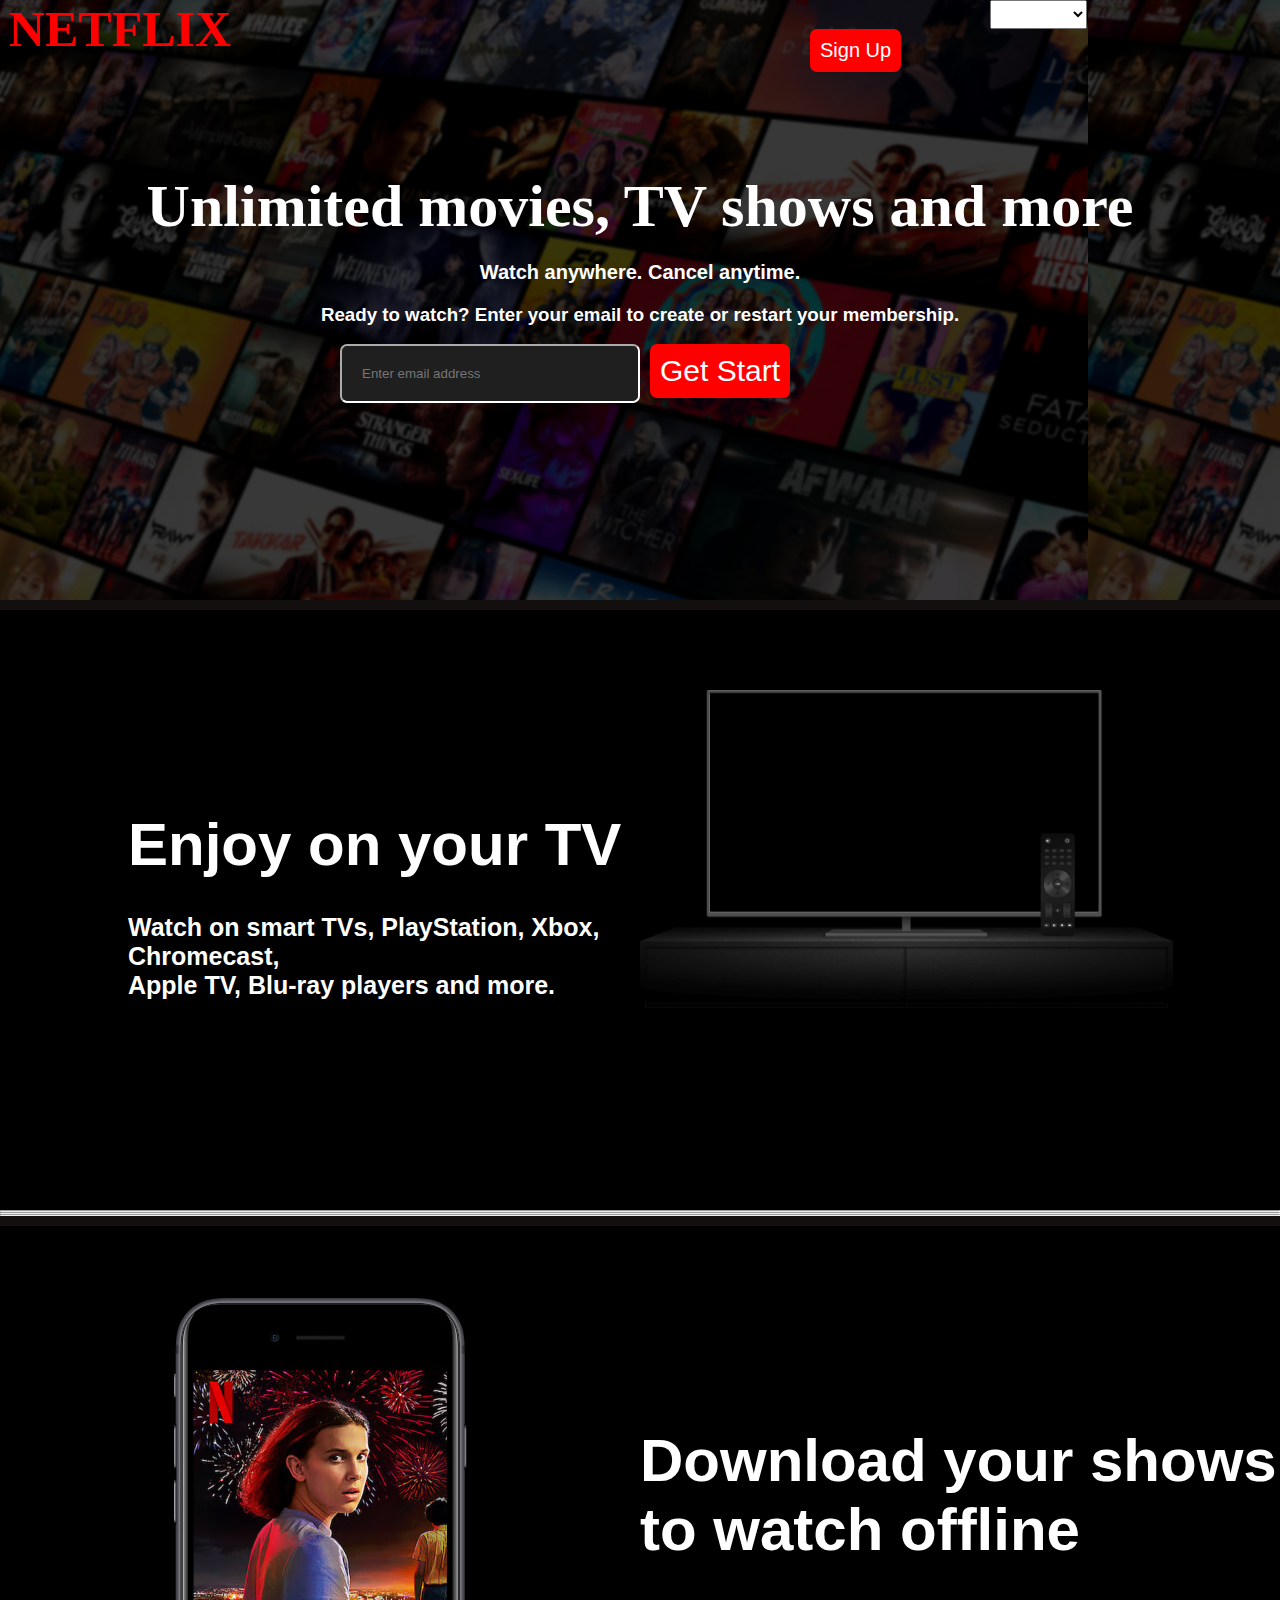
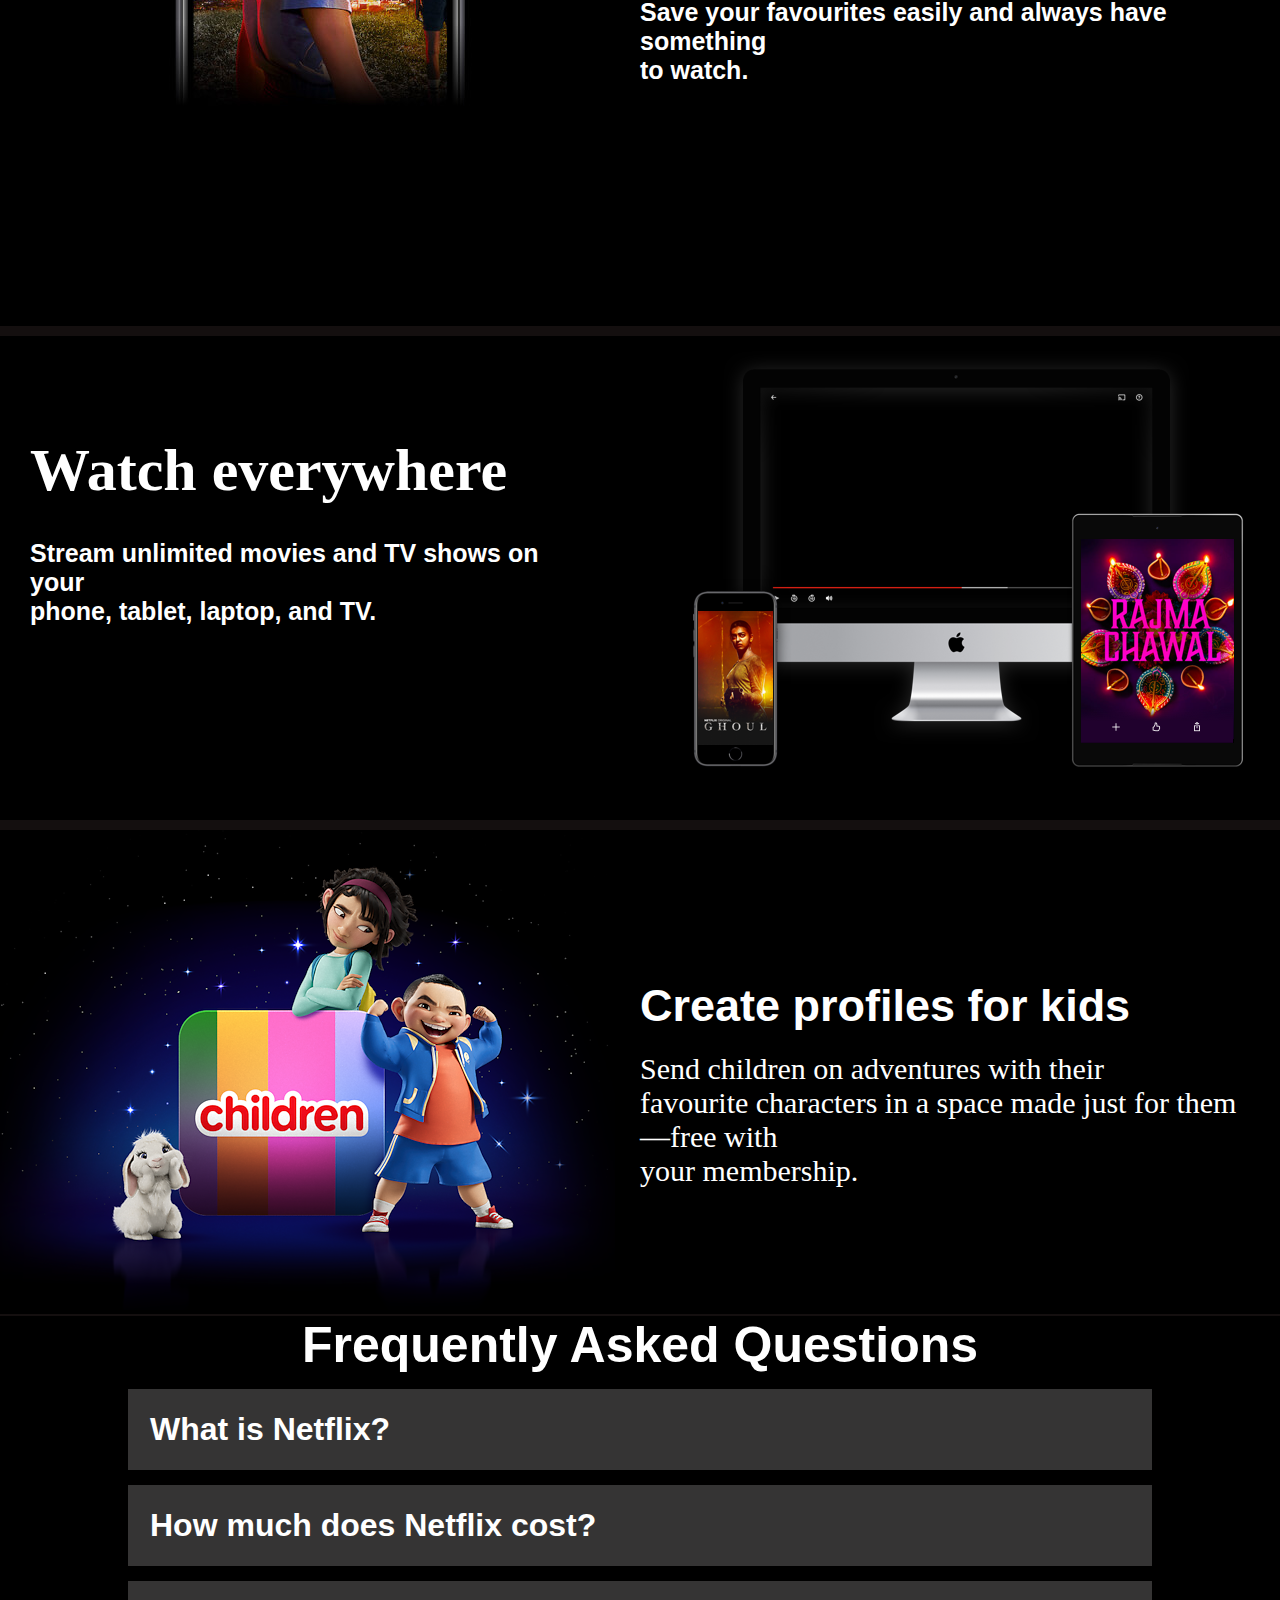
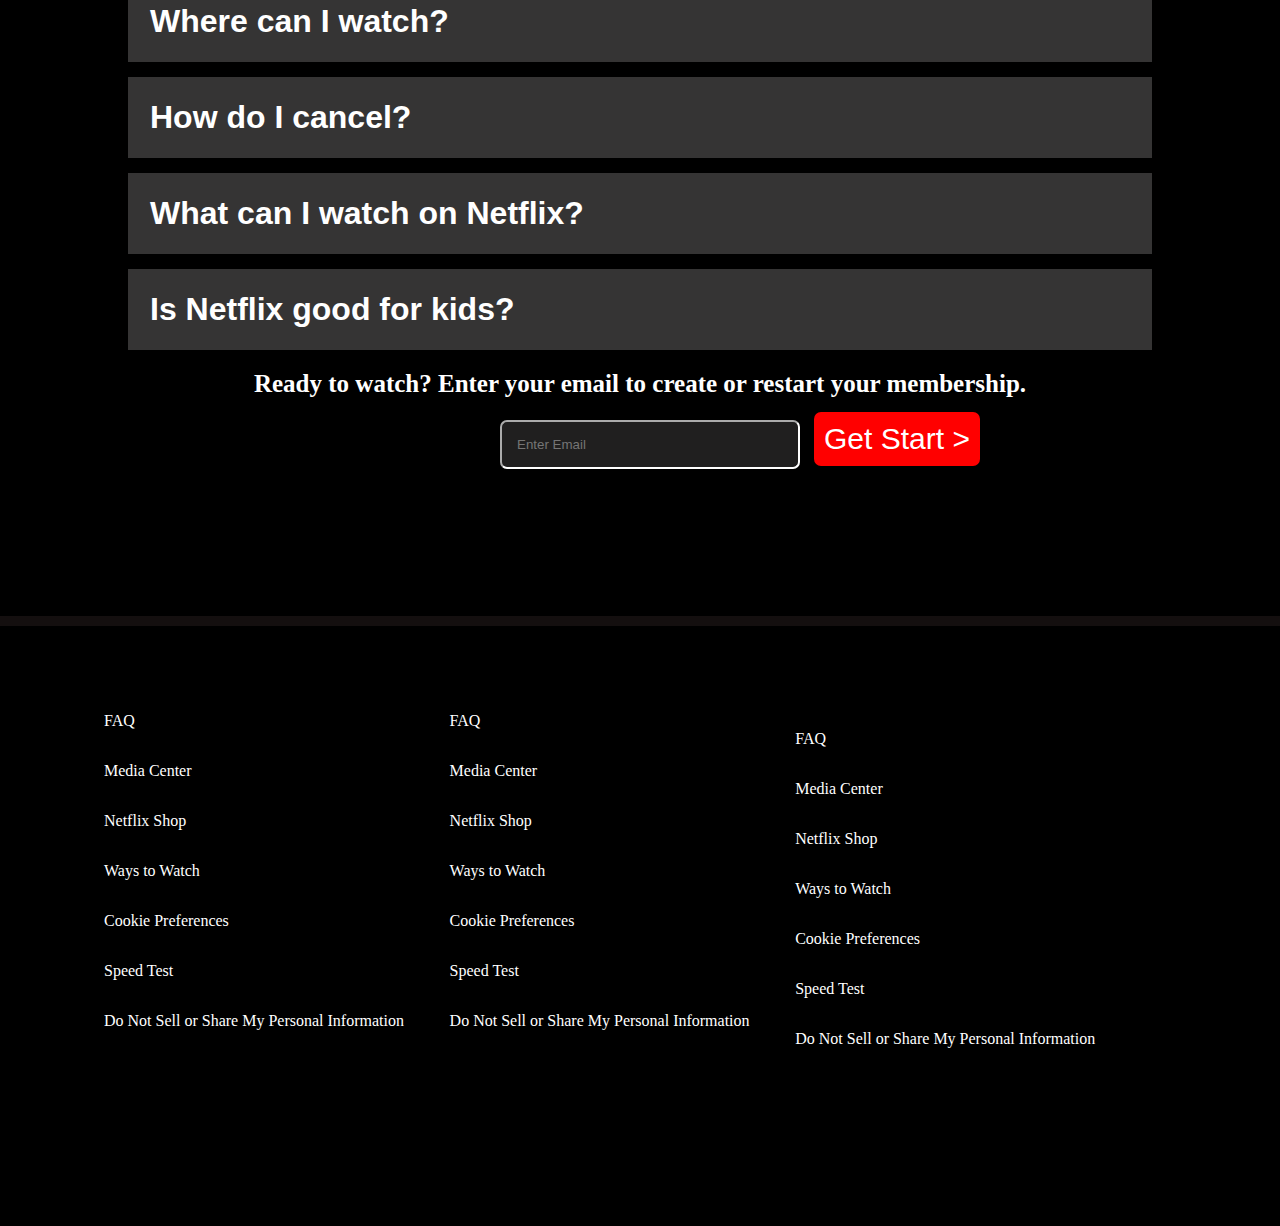
<file: Netflix/index.html>
<!DOCTYPE html>
<html lang="en">
<head>
    <meta charset="UTF-8">
    <meta http-equiv="X-UA-Compatible" content="IE=edge">
    <meta name="viewport" content="width=device-width, initial-scale=1.0">
    <title>netflix</title>
    <link rel="stylesheet" href="style.css">
</head>
<body>
    <div class="r1">
        <div class="c1">
            <h2 style="border-radius: 5px;">NETFLIX</h2>
        </div>
        <div class="c2">
            <select class="btn1" name="Language" id="">Language
                
                <option value="English"></option>
                <option value="Hindi"></option>
                
                
            </select>
           <button class="btn2">Sign Up</button>
        </div>
        <br> 
        <br>
        <br>
        <br>
        <div class="c3">
        <h1>Unlimited movies, TV shows and more</h1>
        <h2> Watch anywhere. Cancel anytime.</h2>
        <h3>Ready to watch? Enter your email to create or restart your membership.</h3>
        <br/>
        <div style="width:50%;text-align: right;"><input class="ip" type="email" placeholder="Enter email address" /></div>
        <div style="width:50%;text-align: left;padding-left:10px"><button class="btn3" >Get Start</button></div>
        
        
        </div>
    </div>
   
    
    
    <div class="r2">
        <div class="c4">
            <h1>Enjoy on your TV</h1>
            <br>
            <p>Watch on smart TVs, PlayStation, Xbox, Chromecast,
            <br> Apple TV, Blu-ray players and more.</p>

        </div>
        <div class="c5">
            <img src="image/tv.png" alt="" height="400px">
        </div>

    </div>
<hr>
<hr>
<hr>
      
    <div class="r3">
        <div class="c6">
           <img src="image/mobile-0819.jpg" alt="">
        </div>
        <div class="c7">
            <h1>Download your shows <br> to watch offline</h1>
            <br>
            <p>Save your favourites easily and  always have something <br> to watch.
            </p>
        </div>
    </div>

    <div class="r4">
        <div class="c8">
            <h1>Watch everywhere</h1>
            <br>
            <p>Stream unlimited movies and TV shows on your <br> phone, tablet, laptop, and TV.</p>
        </div>
        <div class="c9">
            <img src="image/device-pile-in.png" alt="">
        </div>
    </div>

    <div class="r5">
        <div class="c10">
            <img src="image/kid.png" alt="">
        </div>
        <div class="c11">
            <h1>Create profiles for kids</h1>
            <p>
                Send children on adventures with their  <br> favourite characters in a space made just for them—free with <br> your membership.
            </p>
        </div>
    </div>

<!------footer------->
        <div class="r6">
            <h1>Frequently Asked Questions</h1>

            <div class="c12">
                <h1>What is Netflix?</h1>
            </div>
            <div class="c12">
                <h1>How much does Netflix cost?</h1>
            </div>
            <div class="c12">
                <h1>Where can I watch?</h1>
            </div>
            <div class="c12">
                <h1>How do I cancel?</h1>
            </div>
            <div class="c12">
                <h1>What can I watch on Netflix?</h1>
            </div>
            <div class="c12">
                <h1>Is Netflix good for kids?</h1>
            </div>


            <div class="c13">
                <h3>Ready to watch? Enter your email to create or restart your membership.</h3>
                <input placeholder="Enter Email" class="email" type="email">
                <button class="btn4">Get Start ></button>
            </div>
        </div>
      
                <div class="r7">
                Questions? Call 1-844-505-2993

            <div class="c14">
                <ul>
                    <li>FAQ</li>
                    <li>Media Center</li>
                    <li>Netflix Shop</li>
                    <li>Ways to Watch</li>
                    <li>Cookie Preferences</li>
                    <li>Speed Test</li>
                    <li>Do Not Sell or Share My Personal Information</li>
                </ul>
            </div>
            <div class="c14">
                <ul>
                    <li>FAQ</li>
                    <li>Media Center</li>
                    <li>Netflix Shop</li>
                    <li>Ways to Watch</li>
                    <li>Cookie Preferences</li>
                    <li>Speed Test</li>
                    <li>Do Not Sell or Share My Personal Information</li>
                </ul>
            </div> 
            <div class="c14">
                <ul>
                    <li>FAQ</li>
                    <li>Media Center</li>
                    <li>Netflix Shop</li>
                    <li>Ways to Watch</li>
                    <li>Cookie Preferences</li>
                    <li>Speed Test</li>
                    <li>Do Not Sell or Share My Personal Information</li>
                </ul>
            </div>
        </div>
</body>
</html>
</file>
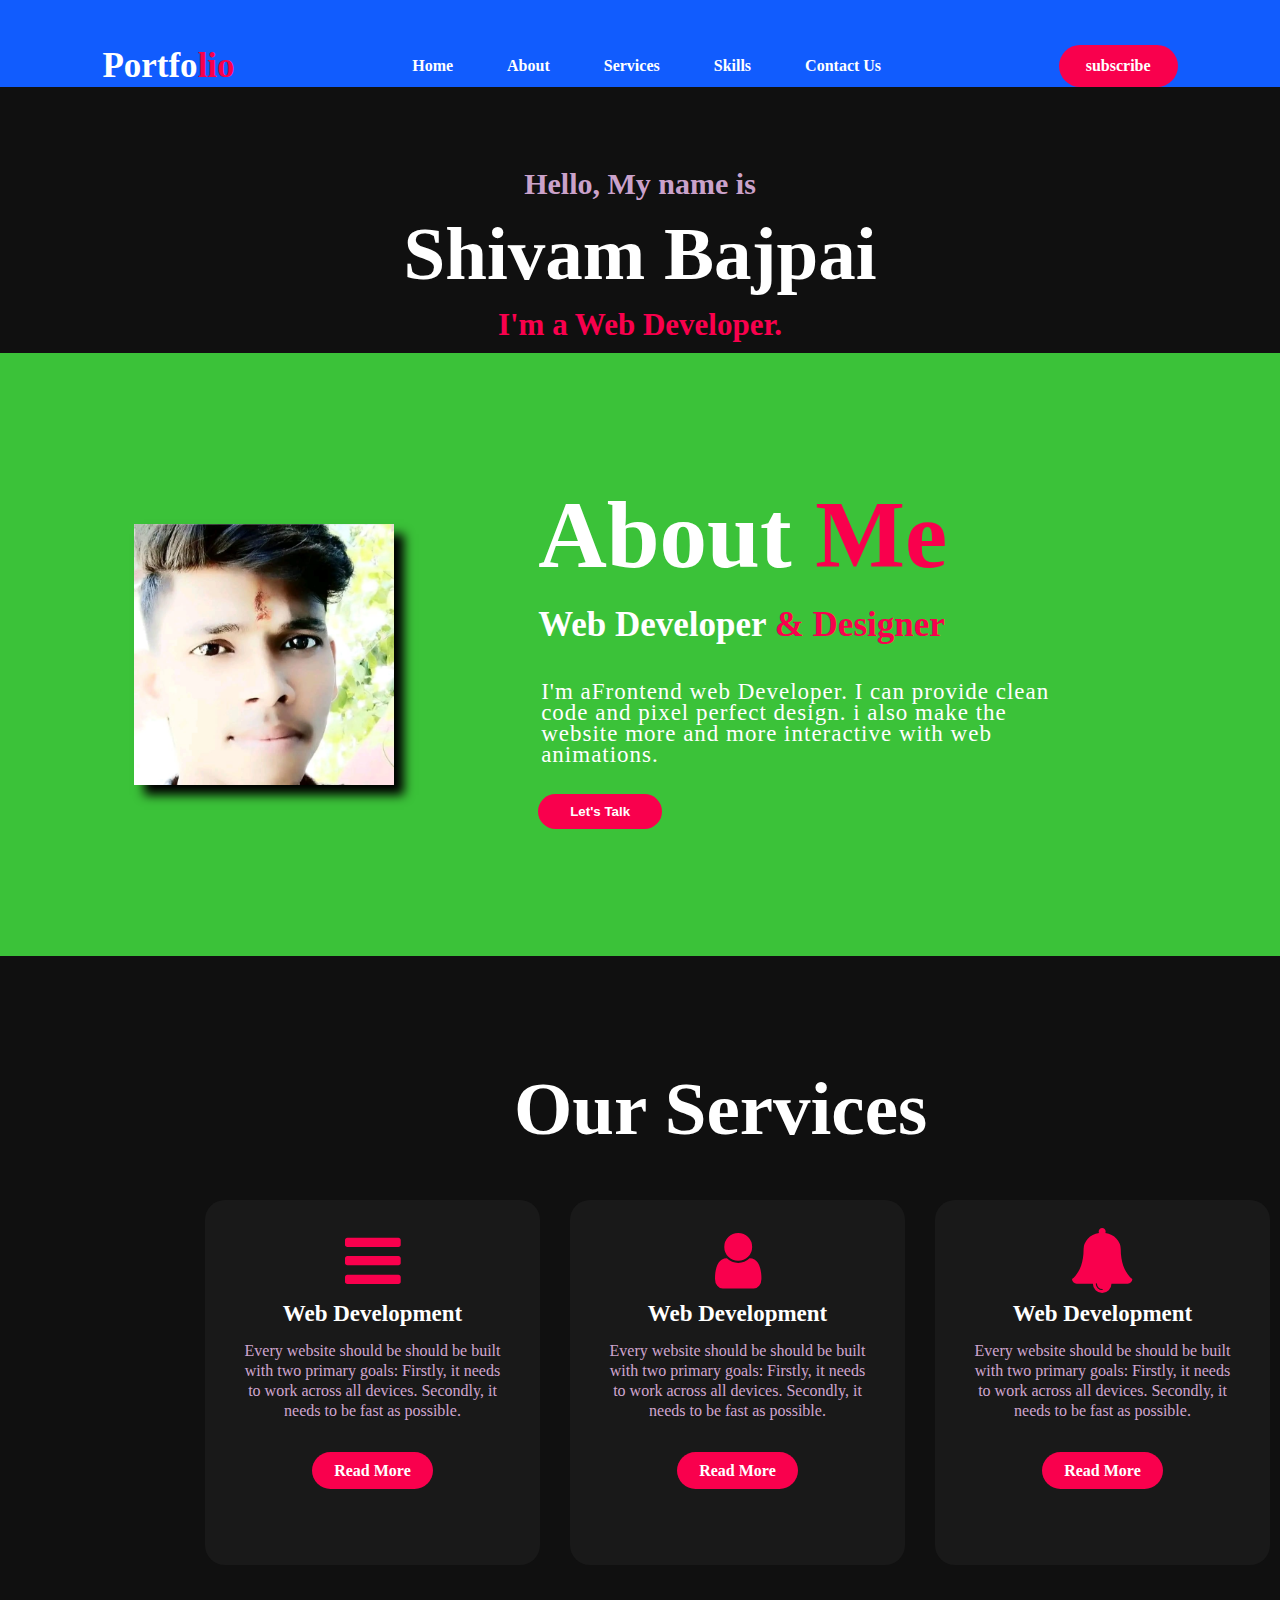
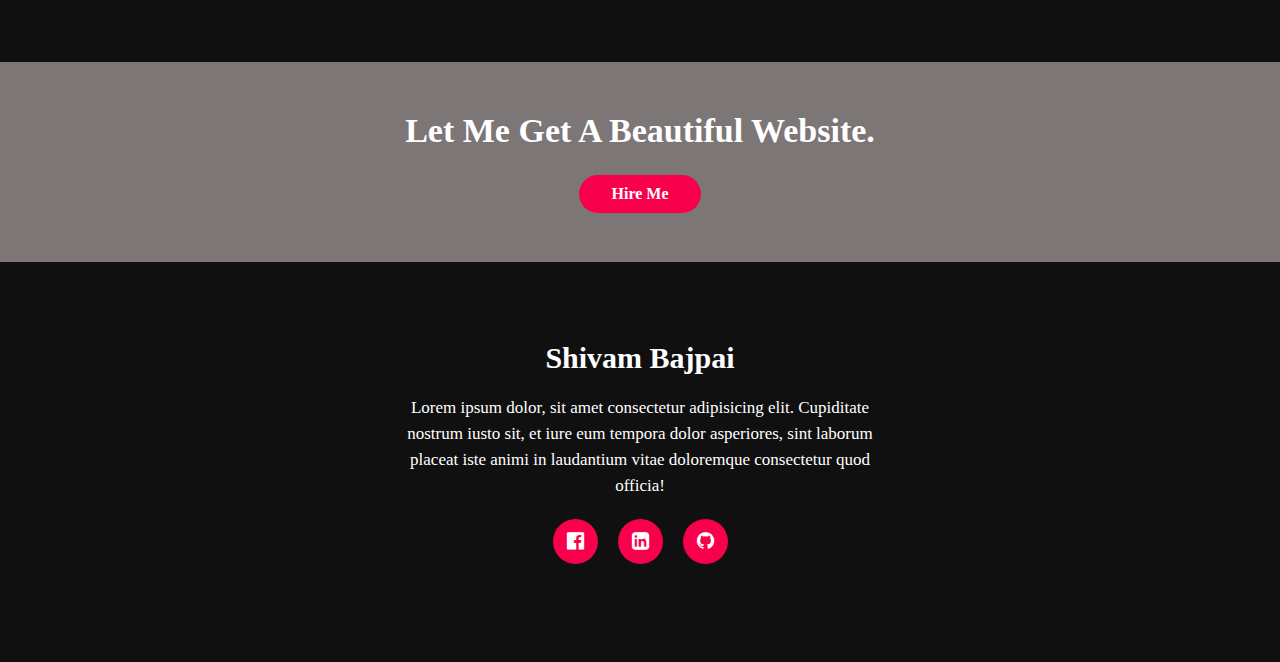
<file: portfolio/index.html>
<!DOCTYPE html>
<html lang="en">
<head>
    <meta charset="UTF-8">
    <meta http-equiv="X-UA-Compatible" content="IE=edge">
    <meta name="viewport" content="width=device-width, initial-scale=1.0">
    <title>Protfolio</title>
    <link rel="stylesheet" href="style.css">

   
    <link rel="stylesheet" href="https://cdnjs.cloudflare.com/ajax/libs/font-awesome/4.7.0/css/font-awesome.min.css"> 

</head>
<body>
        <div class="hero">
         <nav>
           <h2 class="logo">Portfo<span>lio</span></h2>
            <ul>
                <li><a href="#">Home</a></li>
                <li><a href="#">About</a></li>
                <li><a href="#">Services</a></li>
                <li><a href="#">Skills</a></li>
                <li><a href="#">Contact Us</a></li>
             </ul>
             <a href="#" class="btn">subscribe</a>
          </nav>
        </div>
    <div class="r2">
         <div class="content">
            <h4>Hello, My name is </h4>
            <h1>Shivam Bajpai</h1>
            <h3>I'm a Web Developer.</h3>
          </div>
    </div>



    <!----About section -->
    

    
   <div class="about">
      <div class="main">
         <img class="backimg" src="img1.jpg" alt="img">
            <div class="about-text">
                <h2> About <span>Me</span></h2>
             <h5>Web Developer <span>& designer</span></h5>
              <p>
                   I'm aFrontend web Developer. I can provide clean code and pixel perfect design. i   also make the website more and more interactive with web animations.
              </p>
              <button type="button">Let's Talk</button>
             </div>
        </div>
    </div>

    <!----service section start-->
    <div class="service">
        <div class="title">
            <h2>Our Services</h2>
        </div>
        <div class="box">
            <div class="card">
                <i class="fa fa-bars"></i>
                <h5>Web Development</h5>
                <div class="pra">
                    <p>
                        Every website should be should be built with two primary goals: Firstly, it needs to work across all devices. Secondly, it needs to be fast as possible.
                    </p>
                    <p style="text-align: center;">
                        <a class="button" href="">Read More</a>

                    </p>
                </div>
            </div>
            <div class="card">
                <i class="fa fa-user"></i>
                <h5>Web Development</h5>
                <div class="pra">
                    <p>
                        Every website should be should be built with two primary goals: Firstly, it needs to work across all devices. Secondly, it needs to be fast as possible.
                    </p>
                    <p style="text-align: center;">
                        <a class="button" href="">Read More</a>

                    </p>
                </div>
            </div>
            <div class="card">
                <i class="fa fa-bell"></i>
                <h5>Web Development</h5>
                <div class="pra">
                    <p>
                        Every website should be should be built with two primary goals: Firstly, it needs to work across all devices. Secondly, it needs to be fast as possible.
                    </p>
                    <p style="text-align: center;">
                        <a class="button" href="">Read More</a>

                    </p>
                </div>
            </div>
        </div>
    </div>

    <!--------Contact me-->
    <div class="con">
        <p>Let Me Get A Beautiful Website.</p>
        <a class="button-two" href="#">Hire Me </a>
    </div>
<!-----footer start-->
<footer>
  <p>Shivam Bajpai

    
  </p>
   <p>Lorem ipsum dolor, sit amet consectetur adipisicing elit. Cupiditate nostrum iusto sit, et iure eum tempora dolor asperiores, sint laborum placeat iste animi in laudantium vitae doloremque consectetur quod officia!</p>
   <div class="social">
    <a href=""><i class="fa fa-facebook-official"></i></a>
    <a href=""><i class="fa fa-linkedin-square"></i></a>
    <a href=""><i class="	fa fa-github"></i></a>
</footer>

</body>
</html>
</file>
<file: Netflix/style.css>
*{
    margin: 0%;
    box-sizing: border-box;
}
body{
    background-color: rgb(20, 15, 15);
}
div{
    float: left;
}
.r1{
    width: 100%;
    background-image: url('image/tv1.png');
    height: 600px;
}
.c1{
    width: 50%;
}
.c1 h2{
     text-align: center;
     color: red;
     font-size: 50px;
     font-weight: bold;
     padding-right: 400px;
}

.c2{
    width:50%;
}

.btn1{
    margin-left: 350px;
    padding: 5px;
    padding-left: 70px;
    color: black;
}

.btn1:hover{
    cursor: pointer;
    
}

.btn2{
    background-color:red;
    color: white;
    border-radius: none;
    font-size: 20px;
    margin-left: 170px;
    border-radius: 7px;
    border: none;
    padding: 10px;

}

.btn2:hover{
    cursor: pointer;
    
}

.c3{
    text-align: center;
    width: 100%;
    padding-top: 100px;
    color: white;
    font-family: 'Gill Sans', 'Gill Sans MT', Calibri, 'Trebuchet MS', sans-serif;
    letter-spacing: 0px;
}


.c3 h1{
    font-size: 60px;
    font-weight: bold;
font-family: arial black;

}

.c3 h2{
    font-size: 30px;
    padding: 20px;
    font-family: 'Gill Sans', 'Gill Sans MT', Calibri, 'Trebuchet MS', sans-serif;
    


}

.c3 h2{
    font-size: 20px;
    padding: 20px;
    font-family: 'Gill Sans', 'Gill Sans MT', Calibri, 'Trebuchet MS', sans-serif;
    

}
.ip{
    width: 300px;
    padding: 20px;
       border-radius: 7px;
        background-color: rgb(32, 31, 31);
        border-color: white;
    
}
.btn3{
    font-size: 30px;
    color: white;
    background-color: red;
    padding: 10px;
    border: none;
    border-radius: 7px;
    
}

.btn3:hover{
    cursor: pointer;

}
.h4{
    background-color: black;
}
.r2{
    width: 100%;
    background: black;
    height: 600px;
    margin-top: 10px;

}
.c4{
    width: 40%;
    text-align:left;
    color: white;
    padding-top: 200px;
    font-size: 30px;
    margin-left: 10%;
    font-family: 'Gill Sans', 'Gill Sans MT', Calibri, 'Trebuchet MS', sans-serif;



}
.c4 p{
    font-size: 25px;
    font-weight: bold;
    font-family: 'Gill Sans', 'Gill Sans MT', Calibri, 'Trebuchet MS', sans-serif;





}
.c5{
    width: 50%;
}


.r3{
    width: 100%;
    background: black;
    height: 700px;
    margin-top: 10px;

}
.c7{
    width: 50%;
    text-align: left;
    padding-top: 200px;
    font-size: 30px;
    color: white;
    font-family: 'Gill Sans', 'Gill Sans MT', Calibri, 'Trebuchet MS', sans-serif;
    


}
.c7 p{
    font-weight: bold;
    font-size: 25px;
    font-family: 'Gill Sans', 'Gill Sans MT', Calibri, 'Trebuchet MS', sans-serif;


}
.r4{
    width: 100%;
    background-color: black;
    margin-top: 10px;
}
.c8{
    width: 40%;
    text-align:left;
    color: white;
    padding-top: 100px;
    font-size: 30px;
    margin-left: 30px;
   
}

.c8 p{
    font-size: 25px;
    color: white;
font-weight: bold;
font-family: 'Gill Sans', 'Gill Sans MT', Calibri, 'Trebuchet MS', sans-serif;
 

}
.c9{
    width: 50%;
    float: right;
}
.r5{
    width: 100%;
    background-color: black;
    margin-top: 10px;
}
.c10{
    width:50%;

}
.c11{
    width: 50%;
}
.c11 h1{
    color: white;
    font-weight: bold;
    margin-top: 150px;
    text-align: left;
    font-size: 45px;
    font-family: 'Gill Sans', 'Gill Sans MT', Calibri, 'Trebuchet MS', sans-serif;

}

.c11 p{
    color: white;
    font-size: 30px;
    text-align: left;
    margin-top: 20px;
    padding-right: 20px;
}

.r6{
   width: 100%;
    background-color: black;
    margin-top: 2px;
    height: 900px;
}
.r6 > h1{
    color: white;
    text-align: center;
    font-size: 50px;
    font-weight: bold;
    font-family: 'Gill Sans', 'Gill Sans MT', Calibri, 'Trebuchet MS', sans-serif;
    
}


.c12{
    width:80%;
    margin-left:10%;
    background-color: rgb(53, 52, 52);
    margin-top: 15px;
    margin-right:10%;

}
.c12:hover{
    background-color: gray;
    cursor: pointer;

}
.c12 h1{
    text-align: left;
    padding-left: 20px;
    color: white;
    padding: 22px;
    font-family: 'Gill Sans', 'Gill Sans MT', Calibri, 'Trebuchet MS', sans-serif;
}
.c13{
    width: 100%;
    margin-top: 5px;
}
.c13 >h3{
    text-align: center;
    color: white;
    margin-top: 15px;
    font-size: 25px;

}
.email{
    width: 300px;
    padding: 15px;
    margin-left: 500px;
    margin-top: 22px;
    border-radius: 7px;
    background-color: rgb(32, 31, 31);
    border-color: white;
}
.btn4{
    font-size: 30px;
    color: white;
    background-color: red;
    padding: 10px;
    border: none;
    border-radius: 7px;
    margin-top: 50px;
    margin: 10px;
}

.r7{
    width: 100%;
    background-color: black;
    height: 600px;
    margin-top: 10px;
    padding-right: 5%;
    padding-left: 5%;
}
.r3 > h3{
    color: white;
    margin: 50px;

}
.c14{
    width: 30%;
    padding-top: 20px;
    margin-top: 50px;
}
.c14 ul > li{
     color: white;
     list-style: none;
     line-height: 50px;
     border-bottom: 2px;
     border-color: white
     
}
</file>
<file: portfolio/style.css>
*{
    padding: 0%;
    margin: 0%;
    box-sizing: border-box;
}
div{
    float: left;

}
.hero{
    width: 100%;
    background-color: #115cfe;

    

}
nav{
    display: flex;
    align-items: center;
    justify-content: space-between;
    padding-top: 45px;
    padding-left: 8%;
    padding-right: 8%;

}
.logo{
    color: white;
    font-size: 35px;
    letter-spacing: ;
}
span{
    color: #f9004d;
}
nav ul li {
    list-style-type: none;
    display: inline-block;
    padding: 10px 25px;
}
nav ul li a{

    color: white;
    text-decoration:none ;
    font-weight: bold;
    text-transform: capitalize;
}
nav ul li a:hover{
    color: #f9004d;
    transition: .4s;
}
.btn{
    background-color: #f9004d;
    color: white;
    text-decoration: none;
    border: 2px solid transparent;
    font-weight: bold;
    padding: 10px 25px;
     border-radius:30px ;
    transition: transfrom .4s;
}
.btn:hover{
    transform: scale(1.2);
}
.r2{
    width: 100%;
    background-color: #101010;
}
.content{
    width: 100%;
    transform: translate(-0%);
    text-align: center;
    margin-top: 70px;
}


h1{
    color: white;
    margin: 10px 0px 10px;
    font-size: 75px;
}
h3{
    color:#f9004d ;
    font-size: 31px;
    margin-bottom: 10px;
}
h4{
    color: #fcfc;
    letter-spacing: 0px;
    font-size: 30px;
    margin-top: 10px;
}


.about{
    width: 100%;
    padding: 127px 62px;
    background-color:#3bc239;
    color: white;
}

.about-text{
    width: 550px;

}
.main{
    width: 1130px;
    max-width: 95%;
    margin: 0 auto;
    display: flex;
    align-items: center;
    justify-content: space-around;
}
.about-text h2{
    color: white;
    font-size: 95px;
    text-transform: capitalize;
    margin-bottom: 23px;
    padding-right: 10px;
}
.about-text h5{
    color: white;
    letter-spacing:0px;
    line-height: 24px;
    font-size: 35px;
    text-transform: capitalize;
}
.about-text p{
    color: white;
    letter-spacing: 1px;
    line-height: 21px;
    font-size: 23px;
    margin-bottom: 14px;
    padding:3px;
    padding-top: 30px;
    padding-bottom: 15px;
}
button{
    background-color: #f9004d;
    color: white;
    text-decoration: none;
    border:2px solid transparent;
    font-weight: bold;
    padding: 8px 30px;
    border-radius: 25px;
    transition: .45s;
}
button:hover{
    background-color: transparent;
    border: 2px solid #f9004d;
    cursor:pointer;
}
.backimg{
    border: #191919;
    box-shadow:10px 10px 10px #000;
     height: auto;
     width: 260px;
    
}
.service{
    background: #101010;
    width: 100%;
    padding: 80px 190px;
}
.title h2{
   color: white;
   font-size: 75px;
   width: 1130px;
   margin: 30px 324px;
}
.box{
    display: flex;
    justify-content: center;
    align-items: center;
    min-height: 400px;

}
.card{
    height: 365px;
    width: 335px;
    padding: 20px 35px;
    background: #191919;
    border-radius: 20px;
    margin: 15px;
    position: relative;
    overflow: hidden;
    text-align: center;
}
.card i{
    font-size: 65px;
    text-align: center;
    margin: 8px 29px;
    color: #f9004d;
}
h5{
    color: white;
    font-size: 23px;
    margin-bottom: 14px;
}
.pra p{
    color: #fcfc;
    line-height: 20px;
    margin-bottom: 40px;
}
.card .button{
    background-color: #f9004d;
    color: white;
    text-decoration: none;
    border:2px solid transparent;
    font-weight: bold;
    padding: 8px 20px;
    border-radius: 25px;
    transition: .45s;

}
.card .button:hover{
    background-color: transparent;
    border: 2px solid #f9004d;
    cursor:pointer;
}
.con{
    width: 100%;
    height: 200px;
    background:#7c7676;
    display: flex;
    align-items: center;
    flex-direction: column;
    justify-content: center;

}
.con p{
    color: white;
    font-size: 34px;
    font-weight: bold;
    margin-bottom: 25px;
}
.con .button-two{
    background-color: #f9004d;
    color: white;
    text-decoration: none;
    border:2px solid transparent;
    font-weight: bold;
    padding: 8px 30px;
    border-radius: 25px;
    transition: .45s;

}
.con .button-two:hover{
background-color: transparent;
border: 2px solid #f9004d;
cursor:pointer;
}
footer{
    background-color:transparent;
    width: 100%;
    height: 400px;
    background: #101010;
    display: flex;
    flex-direction: column;
    align-items: center;
    justify-content: center;


}
footer p:nth-child(1){
     font-size: 30px;
     color: white;
     margin-bottom: 20px;
     font-weight: bold;

}
footer p:nth-child(2){
    color: white;
    font-size: 17px;
    width: 500px;
    text-align: center;
    line-height: 26px;
}
.social{
    display: flex;

}
.social a{
    width: 45px;
    height: 45px;
    display: flex;
    align-items: center;
    justify-content: center;
    background: #f9004d;
    border-radius: 50%;
    margin: 20px 10px;
    color: white;
    text-decoration: none;
    font-size: 20px;

}
.social a:hover{
    transform: scale(1.3);
    transition: .3s;
}
</file>
